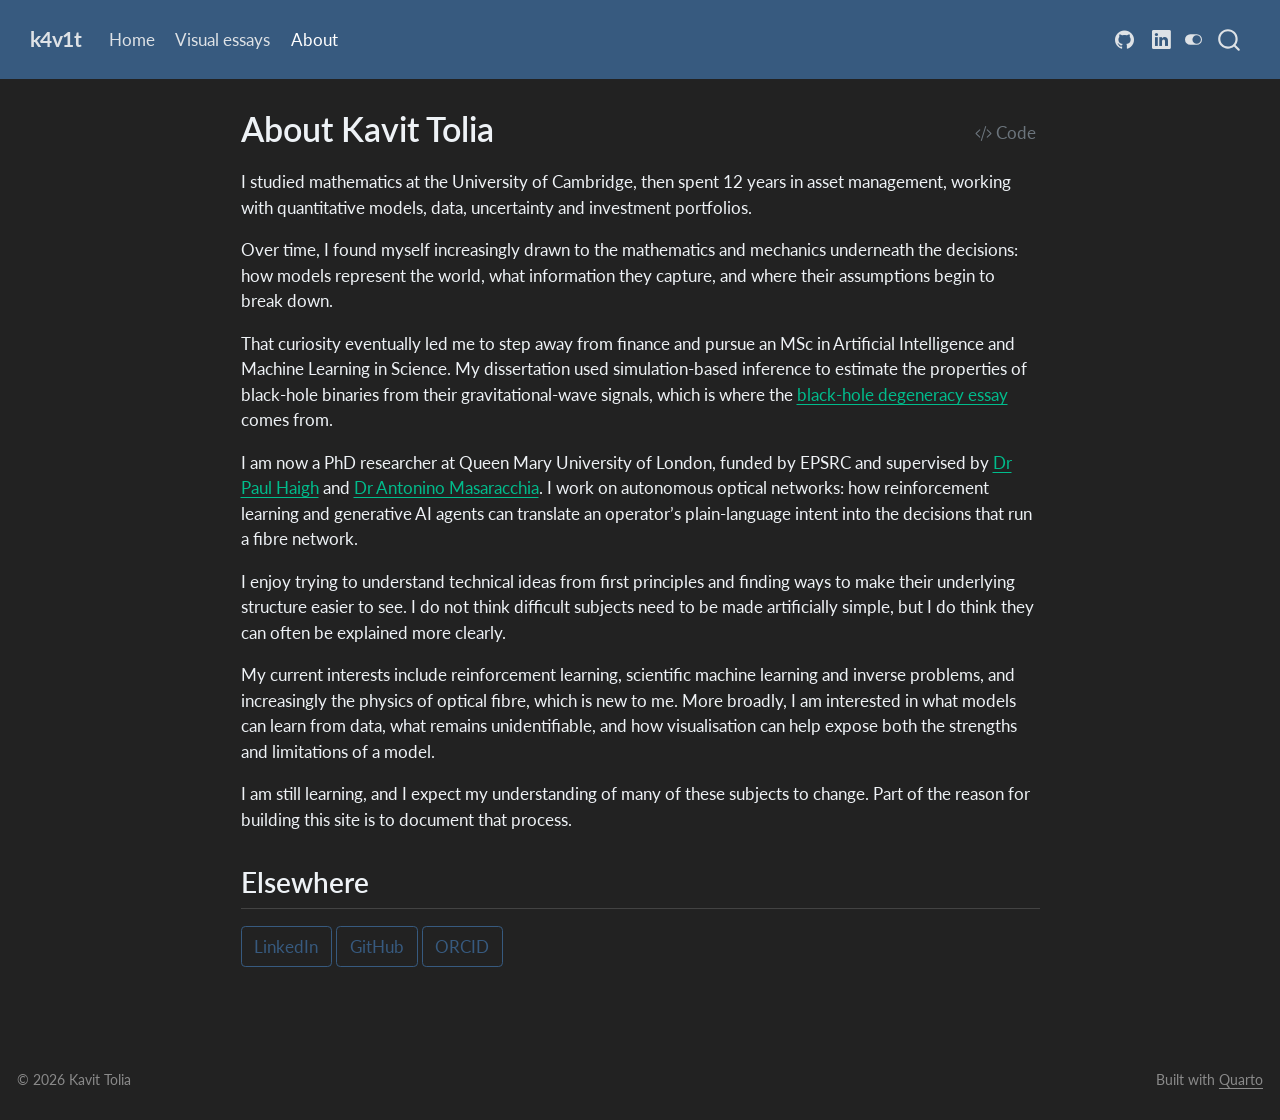
<file: about.html>
<!DOCTYPE html>
<html xmlns="http://www.w3.org/1999/xhtml" lang="en" xml:lang="en"><head>

<meta charset="utf-8">
<meta name="generator" content="quarto-1.9.38">

<meta name="viewport" content="width=device-width, initial-scale=1.0, user-scalable=yes">


<title>About Kavit Tolia – k4v1t</title>
<style>
/* Default styles provided by pandoc.
** See https://pandoc.org/MANUAL.html#variables-for-html for config info.
*/
code{white-space: pre-wrap;}
span.smallcaps{font-variant: small-caps;}
div.columns{display: flex; gap: min(4vw, 1.5em);}
div.column{flex: auto; overflow-x: auto;}
div.hanging-indent{margin-left: 1.5em; text-indent: -1.5em;}
ul.task-list{list-style: none;}
ul.task-list li input[type="checkbox"] {
  width: 0.8em;
  margin: 0 0.8em 0.2em -1em; /* quarto-specific, see https://github.com/quarto-dev/quarto-cli/issues/4556 */ 
  vertical-align: middle;
}
/* CSS for syntax highlighting */
html { -webkit-text-size-adjust: 100%; }
pre > code.sourceCode { white-space: pre; position: relative; }
pre > code.sourceCode > span { display: inline-block; line-height: 1.25; }
pre > code.sourceCode > span:empty { height: 1.2em; }
.sourceCode { overflow: visible; }
code.sourceCode > span { color: inherit; text-decoration: inherit; }
div.sourceCode { margin: 1em 0; }
pre.sourceCode { margin: 0; }
@media screen {
div.sourceCode { overflow: auto; }
}
@media print {
pre > code.sourceCode { white-space: pre-wrap; }
pre > code.sourceCode > span { text-indent: -5em; padding-left: 5em; }
}
pre.numberSource code
  { counter-reset: source-line 0; }
pre.numberSource code > span
  { position: relative; left: -4em; counter-increment: source-line; }
pre.numberSource code > span > a:first-child::before
  { content: counter(source-line);
    position: relative; left: -1em; text-align: right; vertical-align: baseline;
    border: none; display: inline-block;
    -webkit-touch-callout: none; -webkit-user-select: none;
    -khtml-user-select: none; -moz-user-select: none;
    -ms-user-select: none; user-select: none;
    padding: 0 4px; width: 4em;
  }
pre.numberSource { margin-left: 3em;  padding-left: 4px; }
div.sourceCode
  {   }
@media screen {
pre > code.sourceCode > span > a:first-child::before { text-decoration: underline; }
}
</style>


<script src="site_libs/quarto-nav/quarto-nav.js"></script>
<script src="site_libs/quarto-nav/headroom.min.js"></script>
<script src="site_libs/clipboard/clipboard.min.js"></script>
<script src="site_libs/quarto-search/autocomplete.umd.js"></script>
<script src="site_libs/quarto-search/fuse.min.js"></script>
<script src="site_libs/quarto-search/quarto-search.js"></script>
<meta name="quarto:offset" content="./">
<script src="site_libs/quarto-html/quarto.js" type="module"></script>
<script src="site_libs/quarto-html/tabsets/tabsets.js" type="module"></script>
<script src="site_libs/quarto-html/popper.min.js"></script>
<script src="site_libs/quarto-html/tippy.umd.min.js"></script>
<script src="site_libs/quarto-html/anchor.min.js"></script>
<link href="site_libs/quarto-html/tippy.css" rel="stylesheet">
<link href="site_libs/quarto-html/quarto-syntax-highlighting-15634bcf2e68342d4ad2dfa704d543f6.css" rel="stylesheet" class="quarto-color-scheme" id="quarto-text-highlighting-styles">
<link href="site_libs/quarto-html/quarto-syntax-highlighting-dark-0a6b7249c26820e032cb0bd839ff02b1.css" rel="stylesheet" class="quarto-color-scheme quarto-color-alternate" id="quarto-text-highlighting-styles">
<script src="site_libs/bootstrap/bootstrap.min.js"></script>
<link href="site_libs/bootstrap/bootstrap-icons.css" rel="stylesheet">
<link href="site_libs/bootstrap/bootstrap-158031087360bce0ff56dc785ce39e06.min.css" rel="stylesheet" append-hash="true" class="quarto-color-scheme" id="quarto-bootstrap" data-mode="light">
<link href="site_libs/bootstrap/bootstrap-dark-5685cd926c25366c96d9f1407e584118.min.css" rel="stylesheet" append-hash="true" class="quarto-color-scheme quarto-color-alternate" id="quarto-bootstrap" data-mode="dark">
<script id="quarto-search-options" type="application/json">{
  "location": "navbar",
  "copy-button": false,
  "collapse-after": 3,
  "panel-placement": "end",
  "type": "overlay",
  "limit": 50,
  "keyboard-shortcut": [
    "f",
    "/",
    "s"
  ],
  "show-item-context": false,
  "language": {
    "search-no-results-text": "No results",
    "search-matching-documents-text": "matching documents",
    "search-copy-link-title": "Copy link to search",
    "search-hide-matches-text": "Hide additional matches",
    "search-more-match-text": "more match in this document",
    "search-more-matches-text": "more matches in this document",
    "search-clear-button-title": "Clear",
    "search-text-placeholder": "",
    "search-detached-cancel-button-title": "Cancel",
    "search-submit-button-title": "Submit",
    "search-label": "Search"
  }
}</script>
<!-- Privacy-friendly analytics by Plausible -->
<script async="" src="https://plausible.io/js/pa-slY2aghacBEG1Or3oJ-7I.js"></script>
<script>
  window.plausible=window.plausible||function(){(plausible.q=plausible.q||[]).push(arguments)},plausible.init=plausible.init||function(i){plausible.o=i||{}};
  plausible.init()
</script>
<meta name="author" content="Kavit Tolia">


<link rel="stylesheet" href="styles.css">
<meta property="og:title" content="About Kavit Tolia – k4v1t">
<meta property="og:description" content="Kavit Tolia’s visual explorations of mathematics, artificial intelligence, and scientific discovery.">
<meta property="og:image" content="https://kavit.page/images/social-card.png">
<meta property="og:site_name" content="k4v1t">
<meta property="og:image:height" content="1260">
<meta property="og:image:width" content="2400">
<meta name="twitter:title" content="About Kavit Tolia – k4v1t">
<meta name="twitter:description" content="Kavit Tolia’s visual explorations of mathematics, artificial intelligence, and scientific discovery.">
<meta name="twitter:image" content="https://kavit.page/images/social-card.png">
<meta name="twitter:image-height" content="1260">
<meta name="twitter:image-width" content="2400">
<meta name="twitter:card" content="summary_large_image">
<link rel="canonical" href="https://kavit.page/about.html">
</head>

<body class="nav-fixed fullcontent quarto-dark"><script id="quarto-html-before-body" type="application/javascript">
    const toggleBodyColorMode = (bsSheetEl) => {
      const mode = bsSheetEl.getAttribute("data-mode");
      const bodyEl = window.document.querySelector("body");
      if (mode === "dark") {
        bodyEl.classList.add("quarto-dark");
        bodyEl.classList.remove("quarto-light");
      } else {
        bodyEl.classList.add("quarto-light");
        bodyEl.classList.remove("quarto-dark");
      }
    }
    const toggleBodyColorPrimary = () => {
      const bsSheetEl = window.document.querySelector("link#quarto-bootstrap:not([rel=disabled-stylesheet])");
      if (bsSheetEl) {
        toggleBodyColorMode(bsSheetEl);
      }
    }
    const setColorSchemeToggle = (alternate) => {
      const toggles = window.document.querySelectorAll('.quarto-color-scheme-toggle');
      for (let i=0; i < toggles.length; i++) {
        const toggle = toggles[i];
        if (toggle) {
          if (alternate) {
            toggle.classList.add("alternate");
          } else {
            toggle.classList.remove("alternate");
          }
        }
      }
    };
    const toggleColorMode = (alternate) => {
      // Switch the stylesheets
      const primaryStylesheets = window.document.querySelectorAll('link.quarto-color-scheme:not(.quarto-color-alternate)');
      const alternateStylesheets = window.document.querySelectorAll('link.quarto-color-scheme.quarto-color-alternate');
      manageTransitions('#quarto-margin-sidebar .nav-link', false);
      if (alternate) {
        // note: dark is layered on light, we don't disable primary!
        enableStylesheet(alternateStylesheets);
        for (const sheetNode of alternateStylesheets) {
          if (sheetNode.id === "quarto-bootstrap") {
            toggleBodyColorMode(sheetNode);
          }
        }
      } else {
        disableStylesheet(alternateStylesheets);
        enableStylesheet(primaryStylesheets)
        toggleBodyColorPrimary();
      }
      manageTransitions('#quarto-margin-sidebar .nav-link', true);
      // Switch the toggles
      setColorSchemeToggle(alternate)
      // Hack to workaround the fact that safari doesn't
      // properly recolor the scrollbar when toggling (#1455)
      if (navigator.userAgent.indexOf('Safari') > 0 && navigator.userAgent.indexOf('Chrome') == -1) {
        manageTransitions("body", false);
        window.scrollTo(0, 1);
        setTimeout(() => {
          window.scrollTo(0, 0);
          manageTransitions("body", true);
        }, 40);
      }
    }
    const disableStylesheet = (stylesheets) => {
      for (let i=0; i < stylesheets.length; i++) {
        const stylesheet = stylesheets[i];
        stylesheet.rel = 'disabled-stylesheet';
      }
    }
    const enableStylesheet = (stylesheets) => {
      for (let i=0; i < stylesheets.length; i++) {
        const stylesheet = stylesheets[i];
        if(stylesheet.rel !== 'stylesheet') { // for Chrome, which will still FOUC without this check
          stylesheet.rel = 'stylesheet';
        }
      }
    }
    const manageTransitions = (selector, allowTransitions) => {
      const els = window.document.querySelectorAll(selector);
      for (let i=0; i < els.length; i++) {
        const el = els[i];
        if (allowTransitions) {
          el.classList.remove('notransition');
        } else {
          el.classList.add('notransition');
        }
      }
    }
    const isFileUrl = () => {
      return window.location.protocol === 'file:';
    }
    const hasAlternateSentinel = () => {
      let styleSentinel = getColorSchemeSentinel();
      if (styleSentinel !== null) {
        return styleSentinel === "alternate";
      } else {
        return false;
      }
    }
    const setStyleSentinel = (alternate) => {
      const value = alternate ? "alternate" : "default";
      if (!isFileUrl()) {
        window.localStorage.setItem("quarto-color-scheme", value);
      } else {
        localAlternateSentinel = value;
      }
    }
    const getColorSchemeSentinel = () => {
      if (!isFileUrl()) {
        const storageValue = window.localStorage.getItem("quarto-color-scheme");
        return storageValue != null ? storageValue : localAlternateSentinel;
      } else {
        return localAlternateSentinel;
      }
    }
    const toggleGiscusIfUsed = (isAlternate, darkModeDefault) => {
      const baseTheme = document.querySelector('#giscus-base-theme')?.value ?? 'light';
      const alternateTheme = document.querySelector('#giscus-alt-theme')?.value ?? 'dark';
      let newTheme = '';
      if(authorPrefersDark) {
        newTheme = isAlternate ? baseTheme : alternateTheme;
      } else {
        newTheme = isAlternate ? alternateTheme : baseTheme;
      }
      const changeGiscusTheme = () => {
        // From: https://github.com/giscus/giscus/issues/336
        const sendMessage = (message) => {
          const iframe = document.querySelector('iframe.giscus-frame');
          if (!iframe) return;
          iframe.contentWindow.postMessage({ giscus: message }, 'https://giscus.app');
        }
        sendMessage({
          setConfig: {
            theme: newTheme
          }
        });
      }
      const isGiscussLoaded = window.document.querySelector('iframe.giscus-frame') !== null;
      if (isGiscussLoaded) {
        changeGiscusTheme();
      }
    };
    const authorPrefersDark = true;
    const darkModeDefault = authorPrefersDark;
    let localAlternateSentinel = darkModeDefault ? 'alternate' : 'default';
    // Dark / light mode switch
    window.quartoToggleColorScheme = () => {
      // Read the current dark / light value
      let toAlternate = !hasAlternateSentinel();
      toggleColorMode(toAlternate);
      setStyleSentinel(toAlternate);
      toggleGiscusIfUsed(toAlternate, darkModeDefault);
      window.dispatchEvent(new Event('resize'));
    };
    // Switch to dark mode if need be
    if (hasAlternateSentinel()) {
      toggleColorMode(true);
    } else {
      toggleColorMode(false);
    }
  </script>

<div id="quarto-search-results"></div>
  <header id="quarto-header" class="headroom fixed-top">
    <nav class="navbar navbar-expand-lg " data-bs-theme="dark">
      <div class="navbar-container container-fluid">
      <div class="navbar-brand-container mx-auto">
    <a class="navbar-brand" href="./index.html">
    <span class="navbar-title">k4v1t</span>
    </a>
  </div>
            <div id="quarto-search" class="" title="Search"></div>
          <button class="navbar-toggler" type="button" data-bs-toggle="collapse" data-bs-target="#navbarCollapse" aria-controls="navbarCollapse" role="menu" aria-expanded="false" aria-label="Toggle navigation" onclick="if (window.quartoToggleHeadroom) { window.quartoToggleHeadroom(); }">
  <span class="navbar-toggler-icon"></span>
</button>
          <div class="collapse navbar-collapse" id="navbarCollapse">
            <ul class="navbar-nav navbar-nav-scroll me-auto">
  <li class="nav-item">
    <a class="nav-link" href="./index.html"> 
<span class="menu-text">Home</span></a>
  </li>  
  <li class="nav-item">
    <a class="nav-link" href="./essays.html"> 
<span class="menu-text">Visual essays</span></a>
  </li>  
  <li class="nav-item">
    <a class="nav-link active" href="./about.html" aria-current="page"> 
<span class="menu-text">About</span></a>
  </li>  
</ul>
            <ul class="navbar-nav navbar-nav-scroll ms-auto">
  <li class="nav-item compact">
    <a class="nav-link" href="https://github.com/k4v1t" target="_blank"> <i class="bi bi-github" role="img" aria-label="GitHub">
</i> 
<span class="menu-text"></span></a>
  </li>  
  <li class="nav-item compact">
    <a class="nav-link" href="https://www.linkedin.com/in/kavittolia/" target="_blank"> <i class="bi bi-linkedin" role="img" aria-label="LinkedIn">
</i> 
<span class="menu-text"></span></a>
  </li>  
</ul>
          </div> <!-- /navcollapse -->
            <div class="quarto-navbar-tools">
  <a href="" class="quarto-color-scheme-toggle quarto-navigation-tool  px-1" onclick="window.quartoToggleColorScheme(); return false;" title="Toggle dark mode"><i class="bi"></i></a>
</div>
      </div> <!-- /container-fluid -->
    </nav>
</header>
<!-- content -->
<div id="quarto-content" class="quarto-container page-columns page-rows-contents page-layout-article page-navbar">
<!-- sidebar -->
<!-- margin-sidebar -->
    
<!-- main -->
<main class="content" id="quarto-document-content">


<header id="title-block-header" class="quarto-title-block default">
<div class="quarto-title">
<div class="quarto-title-block"><div><h1 class="title">About Kavit Tolia</h1><button type="button" class="btn code-tools-button" id="quarto-code-tools-source"><i class="bi"></i> Code</button></div></div>
</div>



<div class="quarto-title-meta">

    
  
    
  </div>
  


</header>


<p>I studied mathematics at the University of Cambridge, then spent 12 years in asset management, working with quantitative models, data, uncertainty and investment portfolios.</p>
<p>Over time, I found myself increasingly drawn to the mathematics and mechanics underneath the decisions: how models represent the world, what information they capture, and where their assumptions begin to break down.</p>
<p>That curiosity eventually led me to step away from finance and pursue an MSc in Artificial Intelligence and Machine Learning in Science. My dissertation used simulation-based inference to estimate the properties of black-hole binaries from their gravitational-wave signals, which is where the <a href="./posts/mbhb-redundancies/index.html">black-hole degeneracy essay</a> comes from.</p>
<p>I am now a PhD researcher at Queen Mary University of London, funded by EPSRC and supervised by <a href="https://www.qmul.ac.uk/eecs/people/profiles/haighpaul.html">Dr Paul Haigh</a> and <a href="https://www.qmul.ac.uk/eecs/people/profiles/masaracchiaantonino.html">Dr Antonino Masaracchia</a>. I work on autonomous optical networks: how reinforcement learning and generative AI agents can translate an operator’s plain-language intent into the decisions that run a fibre network.</p>
<p>I enjoy trying to understand technical ideas from first principles and finding ways to make their underlying structure easier to see. I do not think difficult subjects need to be made artificially simple, but I do think they can often be explained more clearly.</p>
<p>My current interests include reinforcement learning, scientific machine learning and inverse problems, and increasingly the physics of optical fibre, which is new to me. More broadly, I am interested in what models can learn from data, what remains unidentifiable, and how visualisation can help expose both the strengths and limitations of a model.</p>
<p>I am still learning, and I expect my understanding of many of these subjects to change. Part of the reason for building this site is to document that process.</p>
<section id="elsewhere" class="level2">
<h2 class="anchored" data-anchor-id="elsewhere">Elsewhere</h2>
<p><a href="https://www.linkedin.com/in/kavittolia/" class="btn btn-outline-primary" target="_blank">LinkedIn</a> <a href="https://github.com/k4v1t" class="btn btn-outline-primary" target="_blank">GitHub</a> <a href="https://orcid.org/0009-0006-7801-6194" class="btn btn-outline-primary" target="_blank">ORCID</a></p>


<!-- -->

</section>

</main> <!-- /main -->
<script id="quarto-html-after-body" type="application/javascript">
  window.document.addEventListener("DOMContentLoaded", function (event) {
    // Ensure there is a toggle, if there isn't float one in the top right
    if (window.document.querySelector('.quarto-color-scheme-toggle') === null) {
      const a = window.document.createElement('a');
      a.classList.add('top-right');
      a.classList.add('quarto-color-scheme-toggle');
      a.href = "";
      a.onclick = function() { try { window.quartoToggleColorScheme(); } catch {} return false; };
      const i = window.document.createElement("i");
      i.classList.add('bi');
      a.appendChild(i);
      window.document.body.appendChild(a);
    }
    setColorSchemeToggle(hasAlternateSentinel())
    const icon = "";
    const anchorJS = new window.AnchorJS();
    anchorJS.options = {
      placement: 'right',
      icon: icon
    };
    anchorJS.add('.anchored');
    const isCodeAnnotation = (el) => {
      for (const clz of el.classList) {
        if (clz.startsWith('code-annotation-')) {                     
          return true;
        }
      }
      return false;
    }
    const onCopySuccess = function(e) {
      // button target
      const button = e.trigger;
      // don't keep focus
      button.blur();
      // flash "checked"
      button.classList.add('code-copy-button-checked');
      var currentTitle = button.getAttribute("title");
      button.setAttribute("title", "Copied!");
      let tooltip;
      if (window.bootstrap) {
        button.setAttribute("data-bs-toggle", "tooltip");
        button.setAttribute("data-bs-placement", "left");
        button.setAttribute("data-bs-title", "Copied!");
        tooltip = new bootstrap.Tooltip(button, 
          { trigger: "manual", 
            customClass: "code-copy-button-tooltip",
            offset: [0, -8]});
        tooltip.show();    
      }
      setTimeout(function() {
        if (tooltip) {
          tooltip.hide();
          button.removeAttribute("data-bs-title");
          button.removeAttribute("data-bs-toggle");
          button.removeAttribute("data-bs-placement");
        }
        button.setAttribute("title", currentTitle);
        button.classList.remove('code-copy-button-checked');
      }, 1000);
      // clear code selection
      e.clearSelection();
    }
    const getTextToCopy = function(trigger) {
      const outerScaffold = trigger.parentElement.cloneNode(true);
      const codeEl = outerScaffold.querySelector('code');
      for (const childEl of codeEl.children) {
        if (isCodeAnnotation(childEl)) {
          childEl.remove();
        }
      }
      return codeEl.innerText;
    }
    const clipboard = new window.ClipboardJS('.code-copy-button:not([data-in-quarto-modal])', {
      text: getTextToCopy
    });
    clipboard.on('success', onCopySuccess);
    if (window.document.getElementById('quarto-embedded-source-code-modal')) {
      const clipboardModal = new window.ClipboardJS('.code-copy-button[data-in-quarto-modal]', {
        text: getTextToCopy,
        container: window.document.getElementById('quarto-embedded-source-code-modal')
      });
      clipboardModal.on('success', onCopySuccess);
    }
    const viewSource = window.document.getElementById('quarto-view-source') ||
                       window.document.getElementById('quarto-code-tools-source');
    if (viewSource) {
      const sourceUrl = viewSource.getAttribute("data-quarto-source-url");
      viewSource.addEventListener("click", function(e) {
        if (sourceUrl) {
          // rstudio viewer pane
          if (/\bcapabilities=\b/.test(window.location)) {
            window.open(sourceUrl);
          } else {
            window.location.href = sourceUrl;
          }
        } else {
          const modal = new bootstrap.Modal(document.getElementById('quarto-embedded-source-code-modal'));
          modal.show();
        }
        return false;
      });
    }
    function toggleCodeHandler(show) {
      return function(e) {
        const detailsSrc = window.document.querySelectorAll(".cell > details > .sourceCode");
        for (let i=0; i<detailsSrc.length; i++) {
          const details = detailsSrc[i].parentElement;
          if (show) {
            details.open = true;
          } else {
            details.removeAttribute("open");
          }
        }
        const cellCodeDivs = window.document.querySelectorAll(".cell > .sourceCode");
        const fromCls = show ? "hidden" : "unhidden";
        const toCls = show ? "unhidden" : "hidden";
        for (let i=0; i<cellCodeDivs.length; i++) {
          const codeDiv = cellCodeDivs[i];
          if (codeDiv.classList.contains(fromCls)) {
            codeDiv.classList.remove(fromCls);
            codeDiv.classList.add(toCls);
          } 
        }
        return false;
      }
    }
    const hideAllCode = window.document.getElementById("quarto-hide-all-code");
    if (hideAllCode) {
      hideAllCode.addEventListener("click", toggleCodeHandler(false));
    }
    const showAllCode = window.document.getElementById("quarto-show-all-code");
    if (showAllCode) {
      showAllCode.addEventListener("click", toggleCodeHandler(true));
    }
      var localhostRegex = new RegExp(/^(?:http|https):\/\/localhost\:?[0-9]*\//);
      var mailtoRegex = new RegExp(/^mailto:/);
        var filterRegex = new RegExp("https:\/\/kavit\.page");
      var isInternal = (href) => {
          return filterRegex.test(href) || localhostRegex.test(href) || mailtoRegex.test(href);
      }
      // Inspect non-navigation links and adorn them if external
     var links = window.document.querySelectorAll('a[href]:not(.nav-link):not(.navbar-brand):not(.toc-action):not(.sidebar-link):not(.sidebar-item-toggle):not(.pagination-link):not(.no-external):not([aria-hidden]):not(.dropdown-item):not(.quarto-navigation-tool):not(.about-link)');
      for (var i=0; i<links.length; i++) {
        const link = links[i];
        if (!isInternal(link.href)) {
          // undo the damage that might have been done by quarto-nav.js in the case of
          // links that we want to consider external
          if (link.dataset.originalHref !== undefined) {
            link.href = link.dataset.originalHref;
          }
            // target, if specified
            link.setAttribute("target", "_blank");
            if (link.getAttribute("rel") === null) {
              link.setAttribute("rel", "noopener");
            }
        }
      }
    function tippyHover(el, contentFn, onTriggerFn, onUntriggerFn) {
      const config = {
        allowHTML: true,
        maxWidth: 500,
        delay: 100,
        arrow: false,
        appendTo: function(el) {
            return el.parentElement;
        },
        interactive: true,
        interactiveBorder: 10,
        theme: 'quarto',
        placement: 'bottom-start',
      };
      if (contentFn) {
        config.content = contentFn;
      }
      if (onTriggerFn) {
        config.onTrigger = onTriggerFn;
      }
      if (onUntriggerFn) {
        config.onUntrigger = onUntriggerFn;
      }
      window.tippy(el, config); 
    }
    const noterefs = window.document.querySelectorAll('a[role="doc-noteref"]');
    for (var i=0; i<noterefs.length; i++) {
      const ref = noterefs[i];
      tippyHover(ref, function() {
        // use id or data attribute instead here
        let href = ref.getAttribute('data-footnote-href') || ref.getAttribute('href');
        try { href = new URL(href).hash; } catch {}
        const id = href.replace(/^#\/?/, "");
        const note = window.document.getElementById(id);
        if (note) {
          return note.innerHTML;
        } else {
          return "";
        }
      });
    }
    const xrefs = window.document.querySelectorAll('a.quarto-xref');
    const processXRef = (id, note) => {
      // Strip column container classes
      const stripColumnClz = (el) => {
        el.classList.remove("page-full", "page-columns");
        if (el.children) {
          for (const child of el.children) {
            stripColumnClz(child);
          }
        }
      }
      stripColumnClz(note)
      if (id === null || id.startsWith('sec-')) {
        // Special case sections, only their first couple elements
        const container = document.createElement("div");
        if (note.children && note.children.length > 2) {
          container.appendChild(note.children[0].cloneNode(true));
          for (let i = 1; i < note.children.length; i++) {
            const child = note.children[i];
            if (child.tagName === "P" && child.innerText === "") {
              continue;
            } else {
              container.appendChild(child.cloneNode(true));
              break;
            }
          }
          if (window.Quarto?.typesetMath) {
            window.Quarto.typesetMath(container);
          }
          return container.innerHTML
        } else {
          if (window.Quarto?.typesetMath) {
            window.Quarto.typesetMath(note);
          }
          return note.innerHTML;
        }
      } else {
        // Remove any anchor links if they are present
        const anchorLink = note.querySelector('a.anchorjs-link');
        if (anchorLink) {
          anchorLink.remove();
        }
        if (window.Quarto?.typesetMath) {
          window.Quarto.typesetMath(note);
        }
        if (note.classList.contains("callout")) {
          return note.outerHTML;
        } else {
          return note.innerHTML;
        }
      }
    }
    for (var i=0; i<xrefs.length; i++) {
      const xref = xrefs[i];
      tippyHover(xref, undefined, function(instance) {
        instance.disable();
        let url = xref.getAttribute('href');
        let hash = undefined; 
        if (url.startsWith('#')) {
          hash = url;
        } else {
          try { hash = new URL(url).hash; } catch {}
        }
        if (hash) {
          const id = hash.replace(/^#\/?/, "");
          const note = window.document.getElementById(id);
          if (note !== null) {
            try {
              const html = processXRef(id, note.cloneNode(true));
              instance.setContent(html);
            } finally {
              instance.enable();
              instance.show();
            }
          } else {
            // See if we can fetch this
            fetch(url.split('#')[0])
            .then(res => res.text())
            .then(html => {
              const parser = new DOMParser();
              const htmlDoc = parser.parseFromString(html, "text/html");
              const note = htmlDoc.getElementById(id);
              if (note !== null) {
                const html = processXRef(id, note);
                instance.setContent(html);
              } 
            }).finally(() => {
              instance.enable();
              instance.show();
            });
          }
        } else {
          // See if we can fetch a full url (with no hash to target)
          // This is a special case and we should probably do some content thinning / targeting
          fetch(url)
          .then(res => res.text())
          .then(html => {
            const parser = new DOMParser();
            const htmlDoc = parser.parseFromString(html, "text/html");
            const note = htmlDoc.querySelector('main.content');
            if (note !== null) {
              // This should only happen for chapter cross references
              // (since there is no id in the URL)
              // remove the first header
              if (note.children.length > 0 && note.children[0].tagName === "HEADER") {
                note.children[0].remove();
              }
              const html = processXRef(null, note);
              instance.setContent(html);
            } 
          }).finally(() => {
            instance.enable();
            instance.show();
          });
        }
      }, function(instance) {
      });
    }
        let selectedAnnoteEl;
        const selectorForAnnotation = ( cell, annotation) => {
          let cellAttr = 'data-code-cell="' + cell + '"';
          let lineAttr = 'data-code-annotation="' +  annotation + '"';
          const selector = 'span[' + cellAttr + '][' + lineAttr + ']';
          return selector;
        }
        const selectCodeLines = (annoteEl) => {
          const doc = window.document;
          const targetCell = annoteEl.getAttribute("data-target-cell");
          const targetAnnotation = annoteEl.getAttribute("data-target-annotation");
          const annoteSpan = window.document.querySelector(selectorForAnnotation(targetCell, targetAnnotation));
          const lines = annoteSpan.getAttribute("data-code-lines").split(",");
          const lineIds = lines.map((line) => {
            return targetCell + "-" + line;
          })
          let top = null;
          let height = null;
          let parent = null;
          if (lineIds.length > 0) {
              //compute the position of the single el (top and bottom and make a div)
              const el = window.document.getElementById(lineIds[0]);
              top = el.offsetTop;
              height = el.offsetHeight;
              parent = el.parentElement.parentElement;
            if (lineIds.length > 1) {
              const lastEl = window.document.getElementById(lineIds[lineIds.length - 1]);
              const bottom = lastEl.offsetTop + lastEl.offsetHeight;
              height = bottom - top;
            }
            if (top !== null && height !== null && parent !== null) {
              // cook up a div (if necessary) and position it 
              let div = window.document.getElementById("code-annotation-line-highlight");
              if (div === null) {
                div = window.document.createElement("div");
                div.setAttribute("id", "code-annotation-line-highlight");
                div.style.position = 'absolute';
                parent.appendChild(div);
              }
              div.style.top = top - 2 + "px";
              div.style.height = height + 4 + "px";
              div.style.left = 0;
              let gutterDiv = window.document.getElementById("code-annotation-line-highlight-gutter");
              if (gutterDiv === null) {
                gutterDiv = window.document.createElement("div");
                gutterDiv.setAttribute("id", "code-annotation-line-highlight-gutter");
                gutterDiv.style.position = 'absolute';
                const codeCell = window.document.getElementById(targetCell);
                const gutter = codeCell.querySelector('.code-annotation-gutter');
                gutter.appendChild(gutterDiv);
              }
              gutterDiv.style.top = top - 2 + "px";
              gutterDiv.style.height = height + 4 + "px";
            }
            selectedAnnoteEl = annoteEl;
          }
        };
        const unselectCodeLines = () => {
          const elementsIds = ["code-annotation-line-highlight", "code-annotation-line-highlight-gutter"];
          elementsIds.forEach((elId) => {
            const div = window.document.getElementById(elId);
            if (div) {
              div.remove();
            }
          });
          selectedAnnoteEl = undefined;
        };
          // Handle positioning of the toggle
      window.addEventListener(
        "resize",
        throttle(() => {
          elRect = undefined;
          if (selectedAnnoteEl) {
            selectCodeLines(selectedAnnoteEl);
          }
        }, 10)
      );
      function throttle(fn, ms) {
      let throttle = false;
      let timer;
        return (...args) => {
          if(!throttle) { // first call gets through
              fn.apply(this, args);
              throttle = true;
          } else { // all the others get throttled
              if(timer) clearTimeout(timer); // cancel #2
              timer = setTimeout(() => {
                fn.apply(this, args);
                timer = throttle = false;
              }, ms);
          }
        };
      }
        // Attach click handler to the DT
        const annoteDls = window.document.querySelectorAll('dt[data-target-cell]');
        for (const annoteDlNode of annoteDls) {
          annoteDlNode.addEventListener('click', (event) => {
            const clickedEl = event.target;
            if (clickedEl !== selectedAnnoteEl) {
              unselectCodeLines();
              const activeEl = window.document.querySelector('dt[data-target-cell].code-annotation-active');
              if (activeEl) {
                activeEl.classList.remove('code-annotation-active');
              }
              selectCodeLines(clickedEl);
              clickedEl.classList.add('code-annotation-active');
            } else {
              // Unselect the line
              unselectCodeLines();
              clickedEl.classList.remove('code-annotation-active');
            }
          });
        }
    const findCites = (el) => {
      const parentEl = el.parentElement;
      if (parentEl) {
        const cites = parentEl.dataset.cites;
        if (cites) {
          return {
            el,
            cites: cites.split(' ')
          };
        } else {
          return findCites(el.parentElement)
        }
      } else {
        return undefined;
      }
    };
    var bibliorefs = window.document.querySelectorAll('a[role="doc-biblioref"]');
    for (var i=0; i<bibliorefs.length; i++) {
      const ref = bibliorefs[i];
      const citeInfo = findCites(ref);
      if (citeInfo) {
        tippyHover(citeInfo.el, function() {
          var popup = window.document.createElement('div');
          citeInfo.cites.forEach(function(cite) {
            var citeDiv = window.document.createElement('div');
            citeDiv.classList.add('hanging-indent');
            citeDiv.classList.add('csl-entry');
            var biblioDiv = window.document.getElementById('ref-' + cite);
            if (biblioDiv) {
              citeDiv.innerHTML = biblioDiv.innerHTML;
            }
            popup.appendChild(citeDiv);
          });
          return popup.innerHTML;
        });
      }
    }
  });
  </script><div class="modal fade" id="quarto-embedded-source-code-modal" tabindex="-1" aria-labelledby="quarto-embedded-source-code-modal-label" aria-hidden="true"><div class="modal-dialog modal-dialog-scrollable"><div class="modal-content"><div class="modal-header"><h5 class="modal-title" id="quarto-embedded-source-code-modal-label">Source Code</h5><button class="btn-close" data-bs-dismiss="modal"></button></div><div class="modal-body"><div class="">
<div class="code-copy-outer-scaffold"><div class="sourceCode" id="cb1" data-shortcodes="false"><pre class="sourceCode markdown code-with-copy"><code class="sourceCode markdown"><span id="cb1-1"><a href="#cb1-1" aria-hidden="true" tabindex="-1"></a><span class="co">---</span></span>
<span id="cb1-2"><a href="#cb1-2" aria-hidden="true" tabindex="-1"></a><span class="an">title:</span><span class="co"> "About Kavit Tolia"</span></span>
<span id="cb1-3"><a href="#cb1-3" aria-hidden="true" tabindex="-1"></a><span class="an">page-layout:</span><span class="co"> article</span></span>
<span id="cb1-4"><a href="#cb1-4" aria-hidden="true" tabindex="-1"></a><span class="an">toc:</span><span class="co"> false</span></span>
<span id="cb1-5"><a href="#cb1-5" aria-hidden="true" tabindex="-1"></a><span class="an">include-in-header:</span></span>
<span id="cb1-6"><a href="#cb1-6" aria-hidden="true" tabindex="-1"></a><span class="co">  text: &lt;meta name="author" content="Kavit Tolia"&gt;</span></span>
<span id="cb1-7"><a href="#cb1-7" aria-hidden="true" tabindex="-1"></a><span class="co">---</span></span>
<span id="cb1-8"><a href="#cb1-8" aria-hidden="true" tabindex="-1"></a></span>
<span id="cb1-9"><a href="#cb1-9" aria-hidden="true" tabindex="-1"></a>I studied mathematics at the University of Cambridge, then spent 12 years in asset management, working with quantitative models, data, uncertainty and investment portfolios.</span>
<span id="cb1-10"><a href="#cb1-10" aria-hidden="true" tabindex="-1"></a></span>
<span id="cb1-11"><a href="#cb1-11" aria-hidden="true" tabindex="-1"></a>Over time, I found myself increasingly drawn to the mathematics and mechanics underneath the decisions: how models represent the world, what information they capture, and where their assumptions begin to break down.</span>
<span id="cb1-12"><a href="#cb1-12" aria-hidden="true" tabindex="-1"></a></span>
<span id="cb1-13"><a href="#cb1-13" aria-hidden="true" tabindex="-1"></a>That curiosity eventually led me to step away from finance and pursue an MSc in Artificial Intelligence and Machine Learning in Science. My dissertation used simulation-based inference to estimate the properties of black-hole binaries from their gravitational-wave signals, which is where the <span class="co">[</span><span class="ot">black-hole degeneracy essay</span><span class="co">](posts/mbhb-redundancies/index.qmd)</span> comes from.</span>
<span id="cb1-14"><a href="#cb1-14" aria-hidden="true" tabindex="-1"></a></span>
<span id="cb1-15"><a href="#cb1-15" aria-hidden="true" tabindex="-1"></a>I am now a PhD researcher at Queen Mary University of London, funded by EPSRC and supervised by <span class="co">[</span><span class="ot">Dr Paul Haigh</span><span class="co">](https://www.qmul.ac.uk/eecs/people/profiles/haighpaul.html)</span> and <span class="co">[</span><span class="ot">Dr Antonino Masaracchia</span><span class="co">](https://www.qmul.ac.uk/eecs/people/profiles/masaracchiaantonino.html)</span>. I work on autonomous optical networks: how reinforcement learning and generative AI agents can translate an operator's plain-language intent into the decisions that run a fibre network.</span>
<span id="cb1-16"><a href="#cb1-16" aria-hidden="true" tabindex="-1"></a></span>
<span id="cb1-17"><a href="#cb1-17" aria-hidden="true" tabindex="-1"></a>I enjoy trying to understand technical ideas from first principles and finding ways to make their underlying structure easier to see. I do not think difficult subjects need to be made artificially simple, but I do think they can often be explained more clearly.</span>
<span id="cb1-18"><a href="#cb1-18" aria-hidden="true" tabindex="-1"></a></span>
<span id="cb1-19"><a href="#cb1-19" aria-hidden="true" tabindex="-1"></a>My current interests include reinforcement learning, scientific machine learning and inverse problems, and increasingly the physics of optical fibre, which is new to me. More broadly, I am interested in what models can learn from data, what remains unidentifiable, and how visualisation can help expose both the strengths and limitations of a model.</span>
<span id="cb1-20"><a href="#cb1-20" aria-hidden="true" tabindex="-1"></a></span>
<span id="cb1-21"><a href="#cb1-21" aria-hidden="true" tabindex="-1"></a>I am still learning, and I expect my understanding of many of these subjects to change. Part of the reason for building this site is to document that process.</span>
<span id="cb1-22"><a href="#cb1-22" aria-hidden="true" tabindex="-1"></a></span>
<span id="cb1-23"><a href="#cb1-23" aria-hidden="true" tabindex="-1"></a><span class="fu">## Elsewhere</span></span>
<span id="cb1-24"><a href="#cb1-24" aria-hidden="true" tabindex="-1"></a></span>
<span id="cb1-25"><a href="#cb1-25" aria-hidden="true" tabindex="-1"></a><span class="co">[</span><span class="ot">LinkedIn</span><span class="co">](https://www.linkedin.com/in/kavittolia/)</span>{.btn .btn-outline-primary target="_blank"}</span>
<span id="cb1-26"><a href="#cb1-26" aria-hidden="true" tabindex="-1"></a><span class="co">[</span><span class="ot">GitHub</span><span class="co">](https://github.com/k4v1t)</span>{.btn .btn-outline-primary target="_blank"}</span>
<span id="cb1-27"><a href="#cb1-27" aria-hidden="true" tabindex="-1"></a><span class="co">[</span><span class="ot">ORCID</span><span class="co">](https://orcid.org/0009-0006-7801-6194)</span>{.btn .btn-outline-primary target="_blank"}</span></code></pre></div><button title="Copy to Clipboard" class="code-copy-button" data-in-quarto-modal=""><i class="bi"></i></button></div>
</div></div></div></div></div>
</div> <!-- /content -->
<footer class="footer">
  <div class="nav-footer">
    <div class="nav-footer-left">
<p>© 2026 Kavit Tolia</p>
</div>   
    <div class="nav-footer-center">
      &nbsp;
    </div>
    <div class="nav-footer-right">
<p>Built with <a href="https://quarto.org/">Quarto</a></p>
</div>
  </div>
</footer>




</body></html>
</file>
<file: site_libs/quarto-html/tippy.css>
.tippy-box[data-animation=fade][data-state=hidden]{opacity:0}[data-tippy-root]{max-width:calc(100vw - 10px)}.tippy-box{position:relative;background-color:#333;color:#fff;border-radius:4px;font-size:14px;line-height:1.4;white-space:normal;outline:0;transition-property:transform,visibility,opacity}.tippy-box[data-placement^=top]>.tippy-arrow{bottom:0}.tippy-box[data-placement^=top]>.tippy-arrow:before{bottom:-7px;left:0;border-width:8px 8px 0;border-top-color:initial;transform-origin:center top}.tippy-box[data-placement^=bottom]>.tippy-arrow{top:0}.tippy-box[data-placement^=bottom]>.tippy-arrow:before{top:-7px;left:0;border-width:0 8px 8px;border-bottom-color:initial;transform-origin:center bottom}.tippy-box[data-placement^=left]>.tippy-arrow{right:0}.tippy-box[data-placement^=left]>.tippy-arrow:before{border-width:8px 0 8px 8px;border-left-color:initial;right:-7px;transform-origin:center left}.tippy-box[data-placement^=right]>.tippy-arrow{left:0}.tippy-box[data-placement^=right]>.tippy-arrow:before{left:-7px;border-width:8px 8px 8px 0;border-right-color:initial;transform-origin:center right}.tippy-box[data-inertia][data-state=visible]{transition-timing-function:cubic-bezier(.54,1.5,.38,1.11)}.tippy-arrow{width:16px;height:16px;color:#333}.tippy-arrow:before{content:"";position:absolute;border-color:transparent;border-style:solid}.tippy-content{position:relative;padding:5px 9px;z-index:1}
</file>
<file: site_libs/quarto-html/quarto-syntax-highlighting-15634bcf2e68342d4ad2dfa704d543f6.css>
/* quarto syntax highlight colors */
:root {
  --quarto-hl-ot-color: #003B4F;
  --quarto-hl-at-color: #657422;
  --quarto-hl-ss-color: #20794D;
  --quarto-hl-an-color: #5E5E5E;
  --quarto-hl-fu-color: #4758AB;
  --quarto-hl-st-color: #20794D;
  --quarto-hl-cf-color: #003B4F;
  --quarto-hl-op-color: #5E5E5E;
  --quarto-hl-er-color: #AD0000;
  --quarto-hl-bn-color: #AD0000;
  --quarto-hl-al-color: #AD0000;
  --quarto-hl-va-color: #111111;
  --quarto-hl-bu-color: inherit;
  --quarto-hl-ex-color: inherit;
  --quarto-hl-pp-color: #AD0000;
  --quarto-hl-in-color: #5E5E5E;
  --quarto-hl-vs-color: #20794D;
  --quarto-hl-wa-color: #5E5E5E;
  --quarto-hl-do-color: #5E5E5E;
  --quarto-hl-im-color: #00769E;
  --quarto-hl-ch-color: #20794D;
  --quarto-hl-dt-color: #AD0000;
  --quarto-hl-fl-color: #AD0000;
  --quarto-hl-co-color: #5E5E5E;
  --quarto-hl-cv-color: #5E5E5E;
  --quarto-hl-cn-color: #8f5902;
  --quarto-hl-sc-color: #5E5E5E;
  --quarto-hl-dv-color: #AD0000;
  --quarto-hl-kw-color: #003B4F;
}

/* other quarto variables */
:root {
  --quarto-font-monospace: SFMono-Regular, Menlo, Monaco, Consolas, "Liberation Mono", "Courier New", monospace;
}

/* syntax highlight based on Pandoc's rules */
pre > code.sourceCode > span {
  color: #003B4F;
}

code.sourceCode > span {
  color: #003B4F;
}

div.sourceCode,
div.sourceCode pre.sourceCode {
  color: #003B4F;
}

/* Normal */
code span {
  color: #003B4F;
}

/* Alert */
code span.al {
  color: #AD0000;
  font-style: inherit;
}

/* Annotation */
code span.an {
  color: #5E5E5E;
  font-style: inherit;
}

/* Attribute */
code span.at {
  color: #657422;
  font-style: inherit;
}

/* BaseN */
code span.bn {
  color: #AD0000;
  font-style: inherit;
}

/* BuiltIn */
code span.bu {
  font-style: inherit;
}

/* ControlFlow */
code span.cf {
  color: #003B4F;
  font-weight: bold;
  font-style: inherit;
}

/* Char */
code span.ch {
  color: #20794D;
  font-style: inherit;
}

/* Constant */
code span.cn {
  color: #8f5902;
  font-style: inherit;
}

/* Comment */
code span.co {
  color: #5E5E5E;
  font-style: inherit;
}

/* CommentVar */
code span.cv {
  color: #5E5E5E;
  font-style: italic;
}

/* Documentation */
code span.do {
  color: #5E5E5E;
  font-style: italic;
}

/* DataType */
code span.dt {
  color: #AD0000;
  font-style: inherit;
}

/* DecVal */
code span.dv {
  color: #AD0000;
  font-style: inherit;
}

/* Error */
code span.er {
  color: #AD0000;
  font-style: inherit;
}

/* Extension */
code span.ex {
  font-style: inherit;
}

/* Float */
code span.fl {
  color: #AD0000;
  font-style: inherit;
}

/* Function */
code span.fu {
  color: #4758AB;
  font-style: inherit;
}

/* Import */
code span.im {
  color: #00769E;
  font-style: inherit;
}

/* Information */
code span.in {
  color: #5E5E5E;
  font-style: inherit;
}

/* Keyword */
code span.kw {
  color: #003B4F;
  font-weight: bold;
  font-style: inherit;
}

/* Operator */
code span.op {
  color: #5E5E5E;
  font-style: inherit;
}

/* Other */
code span.ot {
  color: #003B4F;
  font-style: inherit;
}

/* Preprocessor */
code span.pp {
  color: #AD0000;
  font-style: inherit;
}

/* SpecialChar */
code span.sc {
  color: #5E5E5E;
  font-style: inherit;
}

/* SpecialString */
code span.ss {
  color: #20794D;
  font-style: inherit;
}

/* String */
code span.st {
  color: #20794D;
  font-style: inherit;
}

/* Variable */
code span.va {
  color: #111111;
  font-style: inherit;
}

/* VerbatimString */
code span.vs {
  color: #20794D;
  font-style: inherit;
}

/* Warning */
code span.wa {
  color: #5E5E5E;
  font-style: italic;
}

.prevent-inlining {
  content: "</";
}

/*# sourceMappingURL=f23921c56f73e400b49028c9186a1aa0.css.map */
</file>
<file: site_libs/quarto-html/quarto-syntax-highlighting-dark-0a6b7249c26820e032cb0bd839ff02b1.css>
/* quarto syntax highlight colors */
:root {
  --quarto-hl-al-color: #f07178;
  --quarto-hl-an-color: #d4d0ab;
  --quarto-hl-at-color: #00e0e0;
  --quarto-hl-bn-color: #d4d0ab;
  --quarto-hl-bu-color: #abe338;
  --quarto-hl-ch-color: #abe338;
  --quarto-hl-co-color: #f8f8f2;
  --quarto-hl-cv-color: #ffd700;
  --quarto-hl-cn-color: #ffd700;
  --quarto-hl-cf-color: #ffa07a;
  --quarto-hl-dt-color: #ffa07a;
  --quarto-hl-dv-color: #d4d0ab;
  --quarto-hl-do-color: #f8f8f2;
  --quarto-hl-er-color: #f07178;
  --quarto-hl-ex-color: #00e0e0;
  --quarto-hl-fl-color: #d4d0ab;
  --quarto-hl-fu-color: #ffa07a;
  --quarto-hl-im-color: #abe338;
  --quarto-hl-in-color: #d4d0ab;
  --quarto-hl-kw-color: #ffa07a;
  --quarto-hl-op-color: #ffa07a;
  --quarto-hl-ot-color: #00e0e0;
  --quarto-hl-pp-color: #dcc6e0;
  --quarto-hl-re-color: #00e0e0;
  --quarto-hl-sc-color: #abe338;
  --quarto-hl-ss-color: #abe338;
  --quarto-hl-st-color: #abe338;
  --quarto-hl-va-color: #00e0e0;
  --quarto-hl-vs-color: #abe338;
  --quarto-hl-wa-color: #dcc6e0;
}

/* other quarto variables */
:root {
  --quarto-font-monospace: SFMono-Regular, Menlo, Monaco, Consolas, "Liberation Mono", "Courier New", monospace;
}

/* syntax highlight based on Pandoc's rules */
pre > code.sourceCode > span {
  color: #f8f8f2;
}

code.sourceCode > span {
  color: #f8f8f2;
}

div.sourceCode,
div.sourceCode pre.sourceCode {
  color: #f8f8f2;
}

/* Normal */
code span {
  color: #f8f8f2;
}

/* Alert */
code span.al {
  color: #f07178;
}

/* Annotation */
code span.an {
  color: #d4d0ab;
}

/* Attribute */
code span.at {
  color: #00e0e0;
}

/* BaseN */
code span.bn {
  color: #d4d0ab;
}

/* BuiltIn */
code span.bu {
  color: #abe338;
}

/* ControlFlow */
code span.cf {
  font-weight: bold;
  color: #ffa07a;
}

/* Char */
code span.ch {
  color: #abe338;
}

/* Constant */
code span.cn {
  color: #ffd700;
}

/* Comment */
code span.co {
  font-style: italic;
  color: #f8f8f2;
}

/* CommentVar */
code span.cv {
  color: #ffd700;
}

/* Documentation */
code span.do {
  color: #f8f8f2;
}

/* DataType */
code span.dt {
  color: #ffa07a;
}

/* DecVal */
code span.dv {
  color: #d4d0ab;
}

/* Error */
code span.er {
  color: #f07178;
  text-decoration: underline;
}

/* Extension */
code span.ex {
  font-weight: bold;
  color: #00e0e0;
}

/* Float */
code span.fl {
  color: #d4d0ab;
}

/* Function */
code span.fu {
  color: #ffa07a;
}

/* Import */
code span.im {
  color: #abe338;
}

/* Information */
code span.in {
  color: #d4d0ab;
}

/* Keyword */
code span.kw {
  font-weight: bold;
  color: #ffa07a;
}

/* Operator */
code span.op {
  color: #ffa07a;
}

/* Other */
code span.ot {
  color: #00e0e0;
}

/* Preprocessor */
code span.pp {
  color: #dcc6e0;
}

/* RegionMarker */
code span.re {
  background-color: #f8f8f2;
  color: #00e0e0;
}

/* SpecialChar */
code span.sc {
  color: #abe338;
}

/* SpecialString */
code span.ss {
  color: #abe338;
}

/* String */
code span.st {
  color: #abe338;
}

/* Variable */
code span.va {
  color: #00e0e0;
}

/* VerbatimString */
code span.vs {
  color: #abe338;
}

/* Warning */
code span.wa {
  color: #dcc6e0;
}

.prevent-inlining {
  content: "</";
}

/*# sourceMappingURL=175367c052bafc98bd680af3479823f0.css.map */
</file>
<file: styles.css>
/* =========================================================
   Site theme variables
   ========================================================= */

:root,
.quarto-dark {
  --site-ink: #eef2f6;
  --site-muted: #9ca8b4;
  --site-line: #303944;
  --site-panel: #151c23;
  --site-hero-start: #151c23;
  --site-hero-end: #0d1117;
}

.quarto-light {
  --site-ink: #17212b;
  --site-muted: #59636e;
  --site-line: #dfe4e8;
  --site-panel: #f5f7f8;
  --site-hero-start: #ffffff;
  --site-hero-end: #f3f6f7;
}

body {
  color: var(--site-ink);
}


/* =========================================================
   Global site elements
   ========================================================= */

.navbar-title {
  font-weight: 700;
  letter-spacing: -0.02em;
}

blockquote {
  border-left-width: 4px;
  font-size: 1.18rem;
}


/* =========================================================
   Homepage hero and featured cards
   ========================================================= */

.hero {
  max-width: 980px;
  margin: 3rem auto 4rem;
  padding: 3.25rem 3rem;
  border: 1px solid var(--site-line);
  border-radius: 1.25rem;
  background: linear-gradient(
    145deg,
    var(--site-hero-start) 0%,
    var(--site-hero-end) 100%
  );
}

.hero h1 {
  max-width: 780px;
  margin-top: 0.65rem;
  font-size: clamp(2.5rem, 5vw, 4.6rem);
  line-height: 1.02;
  letter-spacing: -0.045em;
}

.hero p {
  max-width: 720px;
  margin: 1.5rem 0 2rem;
  color: var(--site-muted);
  font-size: 1.2rem;
}

.hero-kicker {
  color: var(--site-muted);
  font-size: 0.76rem;
  font-weight: 700;
  letter-spacing: 0.16em;
}

.featured-grid {
  display: grid;
  grid-template-columns: repeat(2, minmax(0, 1fr));
  gap: 1.25rem;
  margin: 1.5rem 0 4rem;
}

.featured-card {
  min-height: 220px;
  padding: 1.6rem;
  border: 1px solid var(--site-line);
  border-radius: 0.9rem;
}

.featured-card h3 {
  margin-top: 0;
}

.metric-card {
  margin: 0.5rem 0 1.5rem;
  padding: 1.4rem 1.6rem;
  border: 1px solid var(--site-line);
  border-radius: 0.9rem;
  background: var(--site-panel);
}

.metric-card .metric-label,
.metric-card .metric-note {
  color: var(--site-muted);
}


/* =========================================================
   Survey / anonymity visualisation
   ========================================================= */

.anonymity-summary {
  display: grid;
  grid-template-columns: repeat(3, 1fr);
  gap: 1rem;
  margin: 2rem 0 1rem;
}

.metric {
  padding: 1.25rem;
  border: 1px solid var(--site-line);
  border-radius: 0.8rem;
  background: var(--site-panel);
}

.metric-label {
  margin-bottom: 0.35rem;
  color: var(--site-muted);
  font-size: 0.82rem;
}

.metric-value {
  margin-top: 0.2rem;
  font-size: 1.8rem;
  font-weight: 600;
}

.metric-unit {
  color: var(--site-muted);
  font-size: 0.8rem;
}

.anonymity-verdict {
  margin: 1rem 0 2rem;
  padding: 1rem 1.25rem;
  border-left: 4px solid currentColor;
  background: var(--site-panel);
}

.survey-box {
  margin: 2rem 0;
  border: 1px solid var(--site-line);
  border-radius: 0.9rem;
  overflow: hidden;
  background: var(--site-panel);
}

.survey-heading,
.survey-row {
  display: grid;
  grid-template-columns: 140px minmax(220px, 1fr) 180px;
  gap: 1rem;
  align-items: center;
  padding: 0.9rem 1rem;
}

.survey-heading {
  border-bottom: 1px solid var(--site-line);
  color: var(--site-muted);
  font-size: 0.78rem;
  text-transform: uppercase;
  letter-spacing: 0.06em;
}

.survey-row {
  border-bottom: 1px solid var(--site-line);
}

.survey-row:last-child {
  border-bottom: none;
}

.survey-label {
  font-weight: 600;
}

.survey-pct {
  display: flex;
  align-items: center;
  gap: 0.35rem;
  max-width: 160px;
}

.survey-row > div,
.survey-heading > div {
  min-width: 0;
}

.survey-row form,
.survey-row select,
.survey-row input {
  width: 100%;
  margin: 0;
}


/* =========================================================
   Category / tag pills
   ========================================================= */

.quarto-category,
.listing-category {
  padding: 0.25rem 0.6rem !important;
  border-radius: 999px !important;
  font-size: 0.78rem;
  font-weight: 500;
  text-decoration: none !important;
}

body.quarto-light .quarto-category,
body.quarto-light .listing-category {
  color: #39424c !important;
  background: #f1f3f5 !important;
  border: 1px solid #d5dbe0 !important;
}

body.quarto-dark .quarto-category,
body.quarto-dark .listing-category {
  color: #f5f7fa !important;
  background: #26313c !important;
  border: 1px solid #596978 !important;
}


/* =========================================================
   Watermark visual essay
   ========================================================= */

.wm-choice-stack {
  display: grid;
  gap: 0.7rem;
  margin: 1.5rem 0 2rem;
}

.wm-choice-row {
  display: grid;
  grid-template-columns: minmax(180px, 1fr) auto auto;
  gap: 0.6rem;
  align-items: center;
  padding: 0.25rem 0;
}

.wm-context {
  opacity: 0.85;
}

.wm-chip {
  display: inline-block;
  padding: 0.35rem 0.65rem;
  border: 1px solid color-mix(in srgb, currentColor 20%, transparent);
  border-radius: 999px;
  font-size: 0.92rem;
}

.wm-keyed {
  border-width: 2px;
  font-weight: 650;
}

.wm-note {
  margin: 1.2rem 0 2rem;
  padding: 0.8rem 1rem;
  border-left: 3px solid currentColor;
  opacity: 0.85;
}

.wm-evidence-wrap {
  margin: 1rem 0 2rem;
}

.wm-dots {
  display: flex;
  flex-wrap: wrap;
  gap: 7px;
  min-height: 72px;
  margin: 1rem 0 1.4rem;
  align-content: flex-start;
}

.wm-dot {
  display: inline-block;
  width: 11px;
  height: 11px;
  border: 1px solid currentColor;
  border-radius: 50%;
}

.wm-dot-hit {
  background: currentColor;
}

.wm-dot-miss {
  opacity: 0.18;
}

.wm-meter-block {
  max-width: 620px;
}

.wm-meter-labels {
  display: flex;
  justify-content: space-between;
  font-size: 0.78rem;
  text-transform: uppercase;
  letter-spacing: 0.05em;
  opacity: 0.65;
}

.wm-meter {
  height: 12px;
  margin: 0.4rem 0 0.5rem;
  overflow: hidden;
  border: 1px solid color-mix(in srgb, currentColor 35%, transparent);
  border-radius: 999px;
}

.wm-meter-fill {
  height: 100%;
  background: currentColor;
  transition: width 160ms ease;
}

.wm-meter-caption {
  font-size: 0.9rem;
  opacity: 0.75;
}

.wm-meter-detail {
  opacity: 0.7;
}

.wm-key-flow {
  display: grid;
  grid-template-columns:
    minmax(0, 0.9fr)
    auto
    minmax(0, 1.35fr)
    auto
    minmax(0, 0.9fr);
  gap: 0.8rem;
  align-items: stretch;
  margin: 1.5rem 0 2rem;
}

.wm-public-card,
.wm-private-card,
.wm-question-card {
  padding: 1.1rem;
  border: 1px solid color-mix(in srgb, currentColor 20%, transparent);
  border-radius: 12px;
}

.wm-doc-icon,
.wm-key-icon {
  margin: 0.35rem 0 0.7rem;
  font-family: var(--bs-font-monospace, monospace);
  font-size: 1.5rem;
  opacity: 0.8;
}

.wm-flow-arrow {
  align-self: center;
  font-size: 1.5rem;
  opacity: 0.4;
}

.wm-observer-row {
  display: grid;
  grid-template-columns: 1fr auto;
  gap: 0.8rem;
  padding: 0.65rem 0;
  border-top: 1px solid color-mix(in srgb, currentColor 12%, transparent);
}

.wm-observer-row:first-of-type {
  margin-top: 0.25rem;
}

.wm-two-view {
  display: grid;
  grid-template-columns: 1fr auto 1fr;
  gap: 1rem;
  align-items: center;
  margin: 1.5rem 0 2rem;
}

.wm-view-card {
  padding: 1.2rem;
  border: 1px solid color-mix(in srgb, currentColor 20%, transparent);
  border-radius: 12px;
}

.wm-view-kicker {
  margin-bottom: 0.75rem;
  font-size: 0.72rem;
  font-weight: 700;
  letter-spacing: 0.08em;
  opacity: 0.6;
}

.wm-view-arrow {
  font-size: 1.8rem;
  opacity: 0.45;
}

.wm-bitline {
  margin: 0.3rem 0 0.8rem;
  font-family: var(--bs-font-monospace, monospace);
  font-size: 1.25rem;
  letter-spacing: 0.12em;
}

.wm-muted {
  font-size: 0.92rem;
  opacity: 0.7;
}


/* =========================================================
   Live watermark detector
   ========================================================= */

.wm-live-summary {
  display: grid;
  grid-template-columns: minmax(0, 2fr) repeat(2, minmax(120px, 1fr));
  gap: 1rem;
  margin: 1.25rem 0 1.75rem;
}

.wm-live-score-card,
.wm-live-stat {
  padding: 1.2rem;
  border: 1px solid var(--site-line);
  border-radius: 0.8rem;
  background: var(--site-panel);
}

.wm-live-score-label {
  margin: 0.25rem 0 0.8rem;
  font-size: 1.8rem;
  font-weight: 650;
  letter-spacing: -0.025em;
}

.wm-live-meter {
  width: 100%;
  height: 0.55rem;
  margin-bottom: 0.65rem;
  overflow: hidden;
  border-radius: 999px;
  background: var(--site-line);
}

.wm-live-meter-fill {
  height: 100%;
  border-radius: inherit;
  background: currentColor;
  transition: width 180ms ease;
}

.wm-live-stat-value {
  margin: 0.2rem 0;
  font-size: 1.8rem;
  font-weight: 650;
  letter-spacing: -0.025em;
}


/* =========================================================
   "Can you erase it?" interactive controls
   ========================================================= */

.wm-button-row {
  display: flex;
  flex-wrap: wrap;
  gap: 0.65rem;
  margin: 0 0 0.85rem;
}

.wm-action-button {
  appearance: none;
  padding: 0.55rem 0.9rem;
  border: 1px solid var(--wm-control-border);
  border-radius: 0.55rem;
  color: var(--wm-control-text);
  background: var(--wm-control-bg);
  font: inherit;
  font-size: 0.9rem;
  font-weight: 600;
  line-height: 1.2;
  cursor: pointer;
  transition:
    background 140ms ease,
    border-color 140ms ease,
    transform 80ms ease;
}

.wm-action-button:hover {
  background: var(--wm-control-hover);
  border-color: var(--wm-control-border-hover);
}

.wm-action-button:active {
  transform: translateY(1px);
}

.wm-action-button:focus-visible,
.wm-editor:focus-visible {
  outline: 2px solid var(--wm-focus);
  outline-offset: 2px;
}

.wm-action-button-primary {
  color: var(--wm-primary-text);
  background: var(--wm-primary-bg);
  border-color: var(--wm-primary-bg);
}

.wm-action-button-primary:hover {
  color: var(--wm-primary-text);
  background: var(--wm-primary-hover);
  border-color: var(--wm-primary-hover);
}

.wm-editor {
  display: block;
  width: 100%;
  min-height: 18rem;
  box-sizing: border-box;
  padding: 1rem 1.05rem;
  border: 1px solid var(--wm-control-border);
  border-radius: 0.75rem;
  color: var(--wm-editor-text);
  background: var(--wm-editor-bg);
  caret-color: var(--wm-editor-text);
  font: inherit;
  font-size: 0.98rem;
  line-height: 1.6;
  resize: vertical;
  transition:
    border-color 140ms ease,
    box-shadow 140ms ease;
}

.wm-editor:hover {
  border-color: var(--wm-control-border-hover);
}

.wm-editor:focus {
  border-color: var(--wm-focus);
  box-shadow: 0 0 0 3px var(--wm-focus-ring);
}

.wm-editor::selection {
  color: var(--wm-selection-text);
  background: var(--wm-selection-bg);
}


/* =========================================================
   Watermark control colours by Quarto theme
   ========================================================= */

body.quarto-light {
  --wm-editor-bg: #ffffff;
  --wm-editor-text: #17212b;

  --wm-control-bg: #f1f3f5;
  --wm-control-hover: #e4e8ec;
  --wm-control-text: #26313c;
  --wm-control-border: #c9d0d6;
  --wm-control-border-hover: #8d99a5;

  --wm-primary-bg: #26313c;
  --wm-primary-hover: #101820;
  --wm-primary-text: #ffffff;

  --wm-focus: #56687a;
  --wm-focus-ring: rgb(86 104 122 / 18%);

  --wm-selection-bg: #26313c;
  --wm-selection-text: #ffffff;
}

body.quarto-dark {
  --wm-editor-bg: #0d1117;
  --wm-editor-text: #eef2f6;

  --wm-control-bg: #202a34;
  --wm-control-hover: #2b3742;
  --wm-control-text: #eef2f6;
  --wm-control-border: #465463;
  --wm-control-border-hover: #778797;

  --wm-primary-bg: #eef2f6;
  --wm-primary-hover: #ffffff;
  --wm-primary-text: #17212b;

  --wm-focus: #aebdca;
  --wm-focus-ring: rgb(174 189 202 / 20%);

  --wm-selection-bg: #dbe4ec;
  --wm-selection-text: #17212b;
}


/* =========================================================
   Responsive adjustments
   ========================================================= */

@media (max-width: 760px) {
  .hero {
    margin: 2rem auto 3rem;
    padding: 2.4rem 1.4rem;
  }

  .featured-grid,
  .wm-live-summary {
    grid-template-columns: 1fr;
  }

  .wm-choice-row {
    grid-template-columns: 1fr auto auto;
  }

  .wm-two-view,
  .wm-key-flow {
    grid-template-columns: 1fr;
  }

  .wm-view-arrow,
  .wm-flow-arrow {
    text-align: center;
    transform: rotate(90deg);
  }

  .wm-observer-row {
    grid-template-columns: 1fr;
    gap: 0.15rem;
  }
}

@media (max-width: 700px) {
  .survey-heading {
    display: none;
  }

  .survey-row,
  .anonymity-summary {
    grid-template-columns: 1fr;
  }
}

@media (max-width: 560px) {
  .wm-button-row {
    display: grid;
    grid-template-columns: 1fr;
  }

  .wm-action-button {
    width: 100%;
  }
}

/* =========================================================
   Essay listing polish
   ========================================================= */

/* Give the tags some space below the listing title */
.quarto-listing .listing-categories {
  margin-top: 0.55rem;
}

/* Mobile listing controls */
@media (max-width: 760px) {
  .quarto-listing .listing-actions-group {
    width: 100%;
  }

  .quarto-listing .listing-actions-group .input-group {
    width: 100%;
    max-width: none;
  }

  .quarto-listing .listing-filter {
    width: 100%;
    max-width: none;
    margin-left: 0;
  }
}

/* =========================================================
   "How a message becomes light" essay
   ========================================================= */

.ml-encode {
  display: flex;
  flex-wrap: wrap;
  gap: 1.5rem;
  align-items: flex-start;
  margin: 1.5rem 0 0.75rem;
}

.ml-encode-rows {
  display: grid;
  gap: 0.6rem;
  flex: 1 1 320px;
  min-width: 0;
}

.ml-encode-row {
  display: grid;
  grid-template-columns: 4.5rem minmax(0, 1fr);
  grid-template-areas:
    "label detail"
    "label bits";
  column-gap: 1rem;
  align-items: center;
  padding: 0.6rem 0.9rem;
  border: 1px solid var(--site-line);
  border-radius: 0.8rem;
  background: var(--site-panel);
}

.ml-encode-label {
  grid-area: label;
  font-size: 1.6rem;
  font-weight: 650;
  line-height: 1;
}

.ml-encode-detail {
  grid-area: detail;
  font-size: 0.82rem;
}

.ml-encode-row > div:last-child {
  grid-area: bits;
}

.ml-bits {
  display: inline-flex;
  flex-wrap: wrap;
  gap: 3px;
  font-family: var(--bs-font-monospace, monospace);
}

.ml-bit {
  display: inline-block;
  min-width: 1.35em;
  padding: 0.05em 0.25em;
  border: 1px solid color-mix(in srgb, currentColor 25%, transparent);
  border-radius: 0.3em;
  text-align: center;
  font-size: 0.9rem;
  opacity: 0.6;
}

.ml-bit.ml-one {
  opacity: 1;
  font-weight: 650;
}

.ml-bit.ml-err {
  border-color: #e8710a;
  color: #e8710a;
  opacity: 1;
}

.ml-icon {
  display: grid;
  grid-template-columns: repeat(8, 1fr);
  gap: 2px;
  width: 112px;
}

.ml-px {
  aspect-ratio: 1;
  border-radius: 2px;
  background: color-mix(in srgb, currentColor 10%, transparent);
}

.ml-px-on {
  background: currentColor;
}

.ml-px-err {
  background: #e8710a;
  outline: 2px solid #e8710a;
}

.ml-stack {
  margin: 1.25rem 0 1.5rem;
}

.ml-stack > * {
  display: block;
}

.ml-result {
  display: grid;
  grid-template-columns: 1fr auto 1fr;
  gap: 1rem;
  align-items: center;
  margin: 1rem 0 1.25rem;
}

.ml-result-card {
  padding: 1.1rem 1.2rem;
  border: 1px solid var(--site-line);
  border-radius: 0.8rem;
  background: var(--site-panel);
  min-height: 7.5rem;
}

.ml-result-text {
  font-size: 2.4rem;
  font-weight: 650;
  letter-spacing: 0.02em;
  word-break: break-all;
}

.ml-result-bad {
  color: #e8710a;
}

@media (max-width: 760px) {
  .ml-result {
    grid-template-columns: 1fr;
  }

  .ml-result .wm-view-arrow {
    text-align: center;
    transform: rotate(90deg);
  }
}

.ml-strip-label {
  margin: 0.7rem 0 0.15rem;
}
</file>
